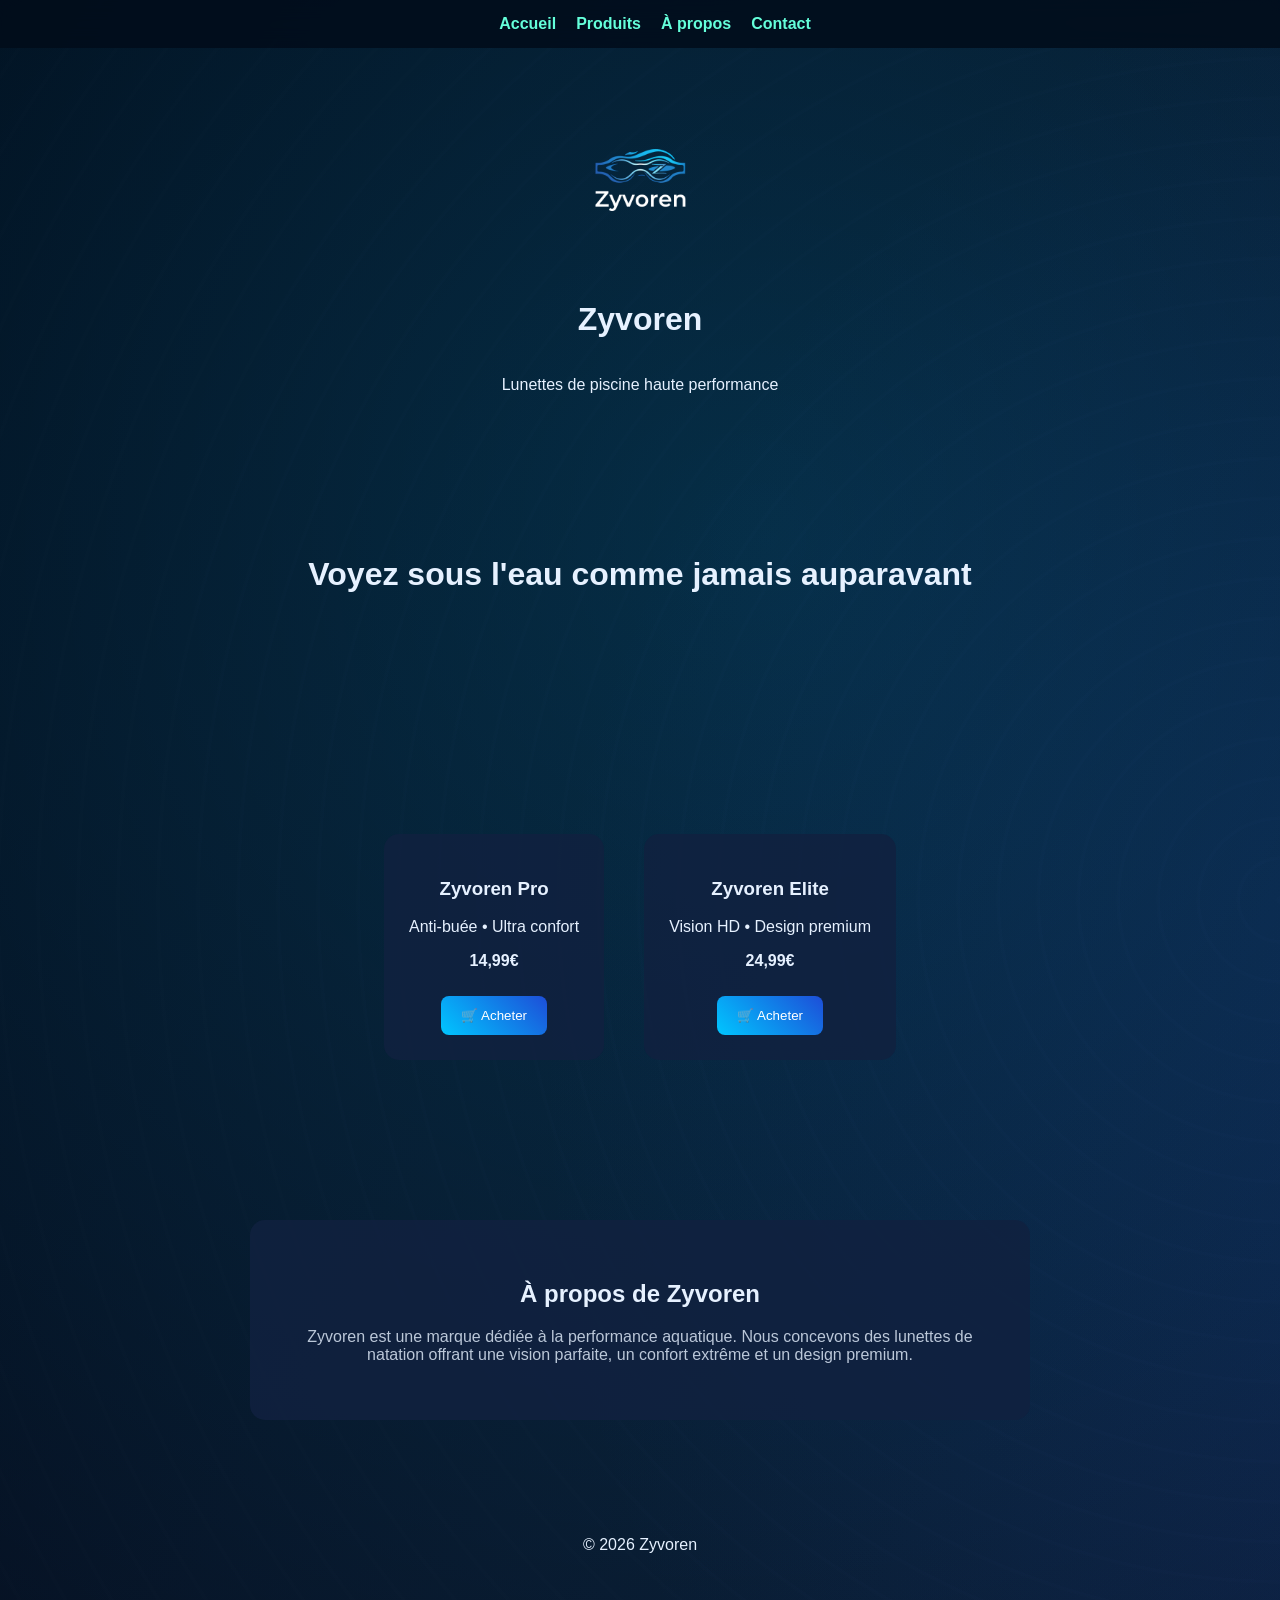
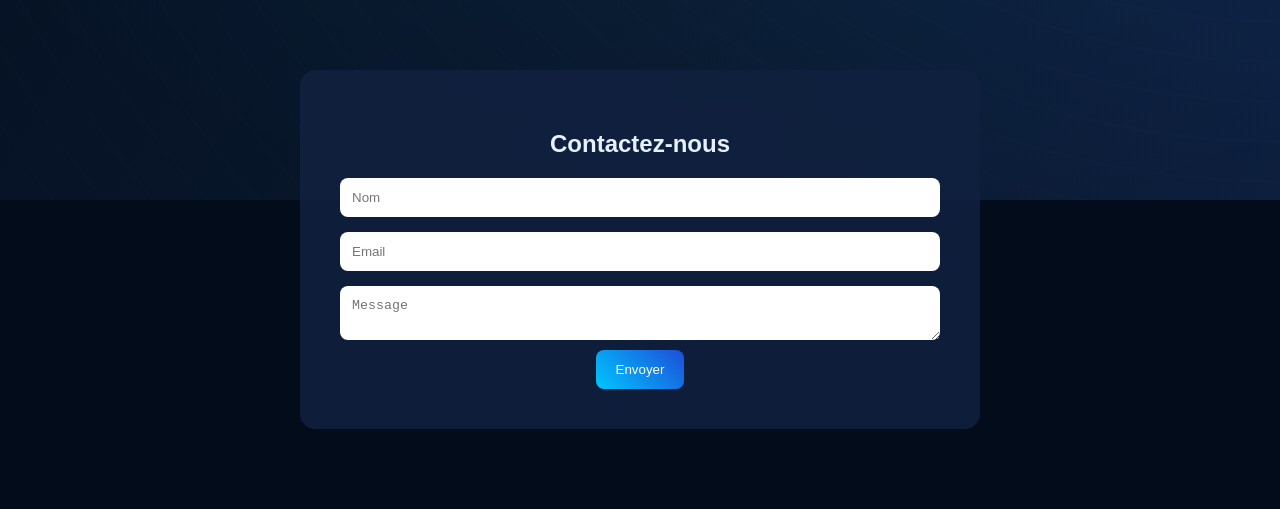
<file: index.html>
<!DOCTYPE html>
<html lang="fr">
<head>
<meta charset="UTF-8">
<meta name="viewport" content="width=device-width, initial-scale=1.0">
<title>Zyvoren - Lunettes de Piscine</title>
<style>
body {
    margin: 0;
    font-family: Arial, sans-serif;
    color: #e6f1ff;
    overflow-x: hidden;
    background: #020c1b;
}

/* 🌊 FOND EAU RÉALISTE */
body::before {
    content: "";
    position: fixed;
    top: 0;
    left: 0;
    width: 200%;
    height: 200%;
    background:
        radial-gradient(circle at 30% 30%, rgba(0,198,255,0.15), transparent 60%),
        radial-gradient(circle at 70% 60%, rgba(29,78,216,0.2), transparent 60%),
        linear-gradient(120deg, #020c1b, #0a192f, #112240);
    animation: waterMove 25s linear infinite;
    z-index: -3;
}

/* 💎 REFLETS PISCINE */
body::after {
    content: "";
    position: fixed;
    top: 0;
    left: 0;
    width: 200%;
    height: 200%;
    background: repeating-radial-gradient(
        circle at 50% 50%,
        rgba(255,255,255,0.05) 0px,
        rgba(255,255,255,0.05) 2px,
        transparent 4px,
        transparent 40px
    );
    animation: causticsMove 18s linear infinite;
    opacity: 0.4;
    mix-blend-mode: overlay;
    z-index: -2;
}

@keyframes waterMove {
    0% { transform: translate(0,0); }
    50% { transform: translate(-5%, -5%); }
    100% { transform: translate(0,0); }
}

@keyframes causticsMove {
    0% { transform: translate(0,0) scale(1); }
    50% { transform: translate(-10%, -10%) scale(1.2); }
    100% { transform: translate(0,0) scale(1); }
}

/* NAV */
nav {
    position: fixed;
    top: 0;
    width: 100%;
    display: flex;
    justify-content: center;
    gap: 20px;
    background: rgba(2,12,27,0.85);
    backdrop-filter: blur(10px);
    padding: 15px;
    z-index: 1000;
}

nav a {
    color: #64ffda;
    text-decoration: none;
    font-weight: bold;
    position: relative;
}

nav a::after {
    content: "";
    position: absolute;
    bottom: -5px;
    left: 0;
    width: 0%;
    height: 2px;
    background: #00c6ff;
    transition: 0.3s;
}

nav a:hover::after {
    width: 100%;
}

/* HEADER */
header {
    display:flex;
    flex-direction:column;
    align-items:center;
    margin-top: 70px;
    text-align: center;
    padding: 20px;
}

/* HERO */
.hero {
    text-align: center;
    padding: 100px 20px;
}

.hero h1 {
    font-size: 32px;
    animation: fadeUp 1s ease forwards;
}

.hero p {
    opacity: 0;
    animation: fadeUp 1s ease forwards;
    animation-delay: 0.3s;
}

/* PRODUITS */
.products {
    display: flex;
    justify-content: center;
    gap: 40px;
    padding: 80px 20px;
    flex-wrap: wrap;
}

.product {
    background: rgba(17,34,64,0.85);
    padding: 25px;
    border-radius: 15px;
    text-align: center;
    transition: transform 0.3s, box-shadow 0.3s;
    opacity: 0;
    transform: translateY(40px);
}

.product.active {
    opacity: 1;
    transform: translateY(0);
}

.product:hover {
    transform: scale(1.05);
    box-shadow: 0 10px 30px rgba(0,198,255,0.3);
}

button {
    padding: 12px 20px;
    margin-top: 10px;
    cursor: pointer;
    border: none;
    background: linear-gradient(45deg,#00c6ff,#1d4ed8);
    color: white;
    border-radius: 8px;
}

/* ANIM — Apple keynote ultra smooth */
.logo-animated {
    width:180px;
    margin-bottom:10px;
    will-change: transform, opacity, filter;
    filter: brightness(2.1);
    transition: transform 0.4s cubic-bezier(0.22, 1, 0.36, 1);
    animation: logoIntro 1.2s cubic-bezier(0.22, 1, 0.36, 1) forwards,
               floatLogo 6s ease-in-out infinite 1.2s;
}



@keyframes logoIntro {
    0% {
        opacity: 0;
        transform: translateY(30px) scale(0.9);
        filter: blur(8px);
    }
    100% {
        opacity: 1;
        transform: translateY(0) scale(1);
        filter: blur(0);
    }
}

@keyframes floatLogo {
    0% { transform: translateY(0px); }
    50% { transform: translateY(-6px); }
    100% { transform: translateY(0px); }
}

@keyframes glowLogo {
    from { filter: brightness(1.6); }
    to { filter: brightness(1.8); }
}
    to {
        filter: brightness(1.4) drop-shadow(0 0 18px rgba(0,198,255,0.9));
    }
}

@keyframes fadeUp {
    from {
        opacity: 0;
        transform: translateY(30px);
    }
    to {
        opacity: 1;
        transform: translateY(0);
    }
}

</style>
</head>

<body>

<nav>
<a href="index.html">Accueil</a>
<a href="index.html#produits">Produits</a>
<a href="about.html">À propos</a>
<a href="contact.html">Contact</a>
</nav>

<header>
<!-- 🖼️ LOGO -->
<img src="Zyvoren 4.png" alt="Logo Zyvoren" class="logo-animated">
<h1>Zyvoren</h1>
<p>Lunettes de piscine haute performance</p>
</header>

<section class="hero">
<h1>Voyez sous l'eau comme jamais auparavant</h1>
<p>Une vision claire, un confort ultime</p>
</section>

<section id="produits" class="products">

<div class="product">
<h3>Zyvoren Pro</h3>
<p>Anti-buée • Ultra confort</p>
<p><strong>14,99€</strong></p>
<a href="https://buy.stripe.com/6oU7sF0xPfS54sj5Sod7q03" target="_blank">
<button>🛒 Acheter</button>
</a>
</div>

<div class="product">
<h3>Zyvoren Elite</h3>
<p>Vision HD • Design premium</p>
<p><strong>24,99€</strong></p>
<a href="https://buy.stripe.com/14A9AN0xP7lz1g75Sod7q05" target="_blank">
<button>🛒 Acheter</button>
</a>
</div>

</section>

<!-- SECTION A PROPOS -->
<section style="display:flex;justify-content:center;padding:80px 20px;">
    <div style="max-width:700px;background:rgba(17,34,64,0.85);padding:40px;border-radius:15px;text-align:center;">
        <h2 id="aboutTitle"></h2>
        <p style="margin-top:20px;opacity:0.8;">
            Zyvoren est une marque dédiée à la performance aquatique. Nous concevons des lunettes de natation offrant une vision parfaite, un confort extrême et un design premium.
        </p>
    </div>
</section>



<footer style="text-align:center; padding:20px;">
<p>&copy; 2026 Zyvoren</p>
</footer>

<!-- 📩 PAGE CONTACT ANIMÉE -->
<section id="contact" style="display:flex;justify-content:center;padding:80px 20px;">
    <div class="contact-box" style="max-width:600px;width:100%;background:rgba(17,34,64,0.85);padding:40px;border-radius:15px;text-align:center;opacity:0;transform:translateY(40px);transition:all 0.8s ease;">
        <h2 id="contactTitle"></h2>
        <form action="https://formspree.io/f/meepbvyo" method="POST">
            <input type="hidden" name="_next" value="merci.html">
            <input type="hidden" name="_captcha" value="false">

            <div style="display:flex;flex-direction:column;gap:15px;margin-top:20px;">
                <input type="text" name="nom" placeholder="Nom" required style="padding:12px;border-radius:8px;border:none;">
                <input type="email" name="email" placeholder="Email" required style="padding:12px;border-radius:8px;border:none;">
                <textarea name="message" placeholder="Message" required style="padding:12px;border-radius:8px;border:none;"></textarea>
            </div>

            <button type="submit">Envoyer</button>
        </form>
    </div>
</section>



<script>
const products = document.querySelectorAll('.product');

const observer = new IntersectionObserver(entries => {
    entries.forEach(entry => {
        if(entry.isIntersecting){
            entry.target.classList.add('active');
        }
    });
});

products.forEach(el => observer.observe(el));
</script>

<script>
// ✨ EFFET LETTRE PAR LETTRE "A propos"
const aboutText = "À propos de Zyvoren";
const aboutEl = document.getElementById("aboutTitle");

let i = 0;
function typeAbout(){
    if(i < aboutText.length){
        aboutEl.innerHTML += aboutText.charAt(i) === " " ? "&nbsp;" : aboutText.charAt(i);
        i++;
        setTimeout(typeAbout, 60);
    }
}

setTimeout(typeAbout, 300);
</script>

<script>
// ✨ APPARITION CONTACT AU SCROLL
const contactBox = document.querySelector('.contact-box');

const contactObserver = new IntersectionObserver(entries => {
    entries.forEach(entry => {
        if(entry.isIntersecting){
            contactBox.style.opacity = 1;
            contactBox.style.transform = 'translateY(0)';
        }
    });
});

if(contactBox) contactObserver.observe(contactBox);

// ✨ TITRE LETTRE PAR LETTRE CONTACT
const contactText = "Contactez-nous";
const contactTitle = document.getElementById("contactTitle");

let j = 0;
function typeContact(){
    if(j < contactText.length){
        contactTitle.innerHTML += contactText.charAt(j) === " " ? "&nbsp;" : contactText.charAt(j);
        j++;
        setTimeout(typeContact, 60);
    }
}

setTimeout(typeContact, 500);
</script>

</body>

<!-- 📦 PAGE MERCI (à créer: merci.html) -->
</html>
</file>
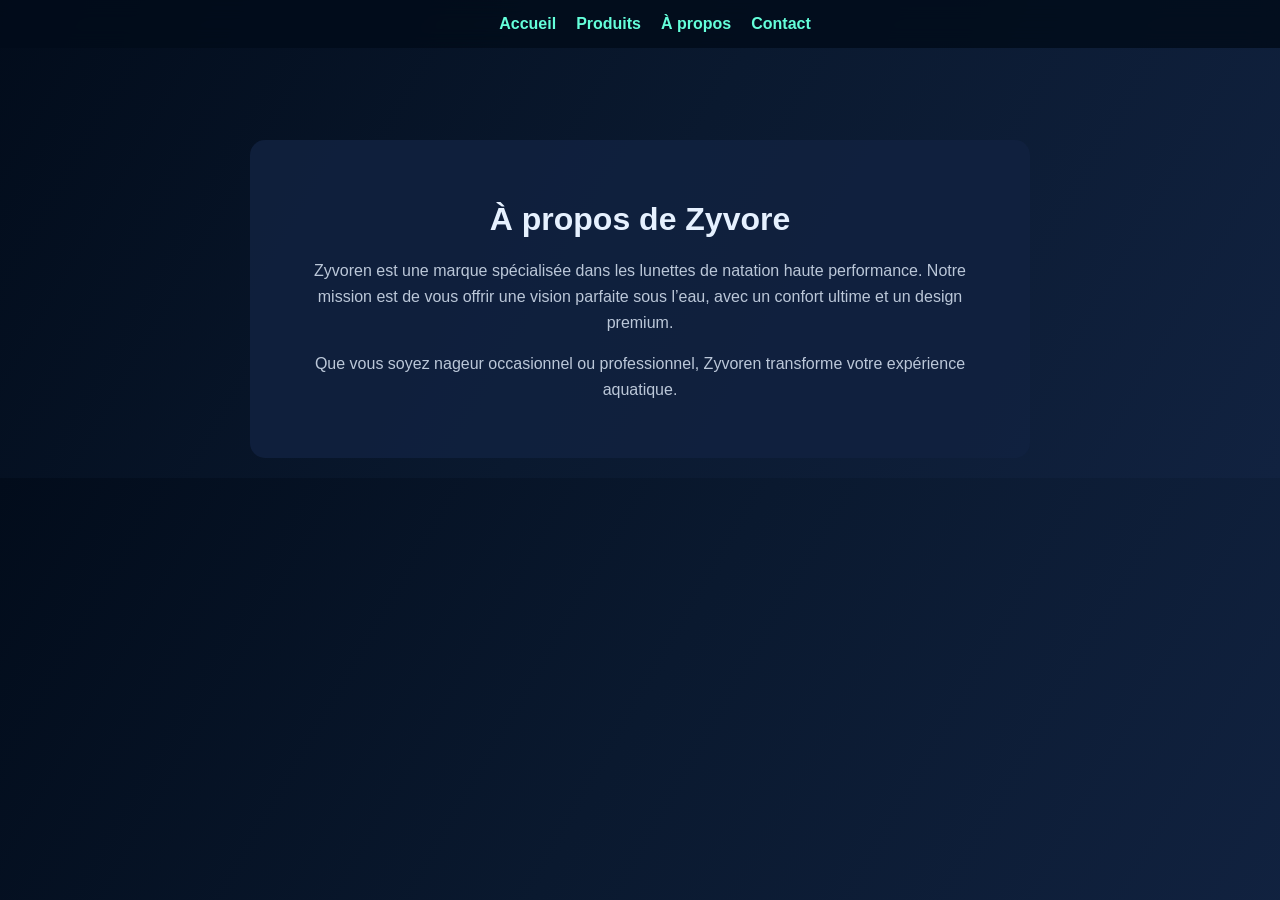
<file: about.html>
<!DOCTYPE html>
<html lang="fr">
<head>
<meta charset="UTF-8">
<meta name="viewport" content="width=device-width, initial-scale=1.0">
<title>À propos - Zyvoren</title>

<style>
body {
    margin: 0;
    font-family: Arial, sans-serif;
    color: #e6f1ff;
    background: linear-gradient(120deg,#020c1b,#0a192f,#112240);
}

/* NAV */
nav {
    position: fixed;
    top: 0;
    width: 100%;
    display: flex;
    justify-content: center;
    gap: 20px;
    background: rgba(2,12,27,0.85);
    backdrop-filter: blur(10px);
    padding: 15px;
}

nav a {
    color: #64ffda;
    text-decoration: none;
    font-weight: bold;
}

/* CONTAINER UNIQUE */
.container {
    margin-top: 120px;
    display: flex;
    justify-content: center;
    padding: 20px;
}

.box {
    max-width: 700px;
    background: rgba(17,34,64,0.85);
    padding: 40px;
    border-radius: 15px;
    text-align: center;
    transition: 0.3s;
}

.box:hover {
    transform: scale(1.03);
}

/* TEXTE */
h1 {
    margin-bottom: 20px;
}

p {
    opacity: 0.8;
    line-height: 1.6;
}
</style>
</head>

<body>

<nav>
<a href="index.html">Accueil</a>
<a href="index.html#produits">Produits</a>
<a href="about.html">À propos</a>
<a href="contact.html">Contact</a>
    
</nav>

<div class="container">
    <div class="box">
        <h1 id="aboutTitle"></h1>

        <p>
            Zyvoren est une marque spécialisée dans les lunettes de natation haute performance.
            Notre mission est de vous offrir une vision parfaite sous l’eau,
            avec un confort ultime et un design premium.
        </p>

        <p>
            Que vous soyez nageur occasionnel ou professionnel,
            Zyvoren transforme votre expérience aquatique.
        </p>
    </div>
</div>

<script>
// ✨ ANIMATION LETTRE PAR LETTRE
const text = "À propos de Zyvoren";
const el = document.getElementById("aboutTitle");

let i = 0;

function typeEffect() {
    if (i < text.length) {
        el.innerHTML += text.charAt(i) === " " ? "&nbsp;" : text.charAt(i);
        i++;
        setTimeout(typeEffect, 60);
    }
}

typeEffect();
</script>

</body>
</html>
</file>
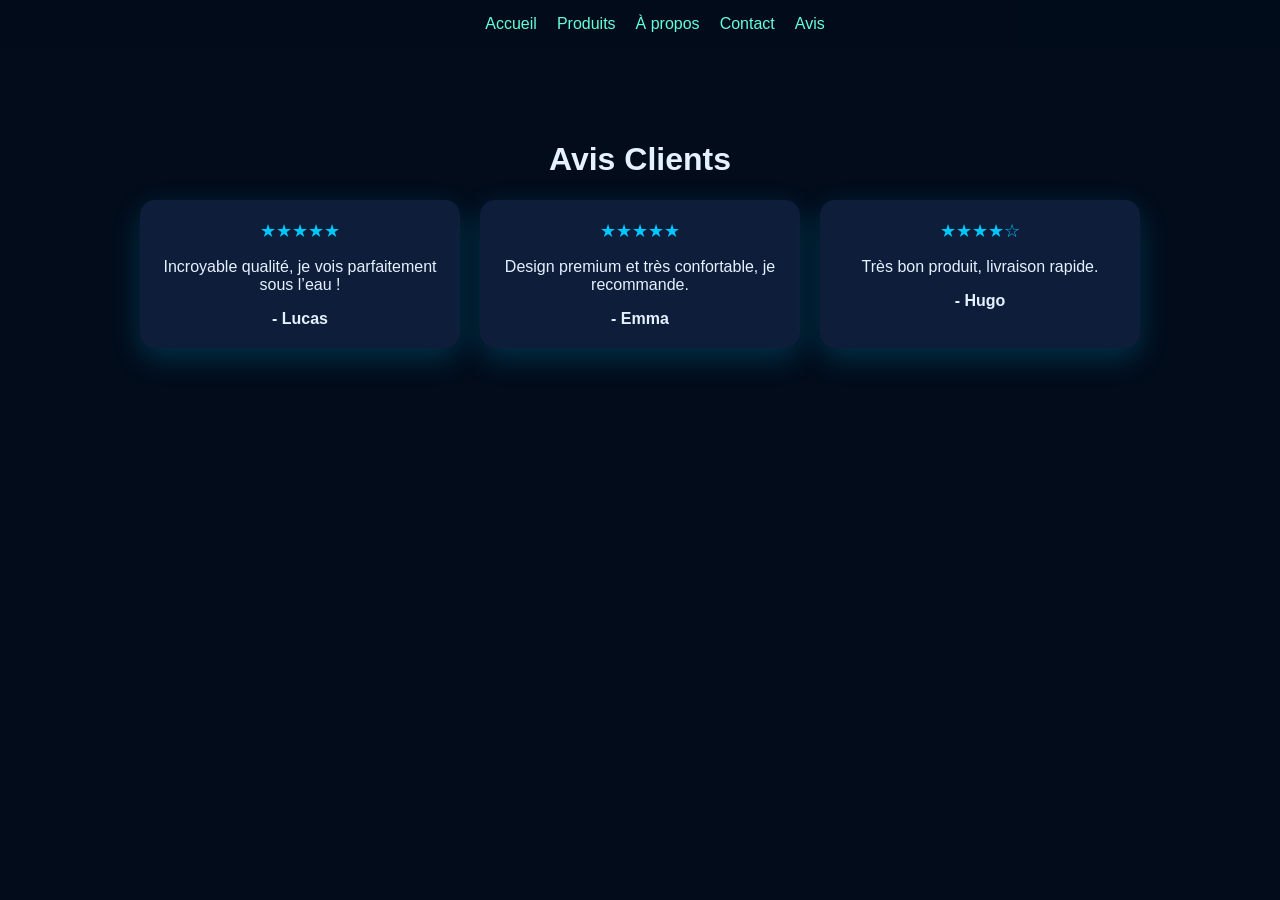
<file: avis.html>
<!DOCTYPE html>
<html lang="fr">
<head>
<meta charset="UTF-8">
<meta name="viewport" content="width=device-width, initial-scale=1.0">
<title>Zyvoren - Avis Clients</title>

<style>
body {
    margin:0;
    font-family:Arial;
    background:#020c1b;
    color:#e6f1ff;
}

/* NAV */
nav {
    position:fixed;
    top:0;
    width:100%;
    display:flex;
    justify-content:center;
    gap:20px;
    background:rgba(2,12,27,0.85);
    padding:15px;
}

nav a {
    color:#64ffda;
    text-decoration:none;
}

/* SECTION */
.section {
    padding:120px 20px;
    text-align:center;
}

/* CARTES */
.reviews {
    display:grid;
    grid-template-columns:repeat(auto-fit, minmax(250px,1fr));
    gap:20px;
    max-width:1000px;
    margin:auto;
}

.card {
    background:rgba(17,34,64,0.85);
    padding:20px;
    border-radius:15px;
    box-shadow:0 10px 30px rgba(0,198,255,0.2);
    transition:0.4s;
}

.card:hover {
    transform:translateY(-10px) scale(1.03);
    box-shadow:0 20px 40px rgba(0,198,255,0.4);
}

/* ÉTOILES */
.stars {
    color:#00c6ff;
    font-size:18px;
    margin-bottom:10px;
}

/* ANIMATION */
.reveal {
    opacity:0;
    transform:translateY(40px);
    transition:0.8s;
}

.reveal.active {
    opacity:1;
    transform:translateY(0);
}
</style>
</head>

<body>

<nav>
    <a href="index.html">Accueil</a>
    <a href="index.html#produits">Produits</a>
    <a href="about.html">À propos</a>
    <a href="contact.html">Contact</a>
    <a href="avis.html">Avis</a>
</nav>

<div class="section">
    <h1>Avis Clients</h1>

    <div class="reviews">

        <div class="card reveal">
            <div class="stars">★★★★★</div>
            <p>Incroyable qualité, je vois parfaitement sous l’eau !</p>
            <strong>- Lucas</strong>
        </div>

        <div class="card reveal">
            <div class="stars">★★★★★</div>
            <p>Design premium et très confortable, je recommande.</p>
            <strong>- Emma</strong>
        </div>

        <div class="card reveal">
            <div class="stars">★★★★☆</div>
            <p>Très bon produit, livraison rapide.</p>
            <strong>- Hugo</strong>
        </div>

    </div>
</div>

<script>
const observer = new IntersectionObserver(entries=>{
    entries.forEach(e=>{
        if(e.isIntersecting) e.target.classList.add("active");
    });
});

document.querySelectorAll('.reveal').forEach(el=>observer.observe(el));
</script>

</body>
</html>
</file>
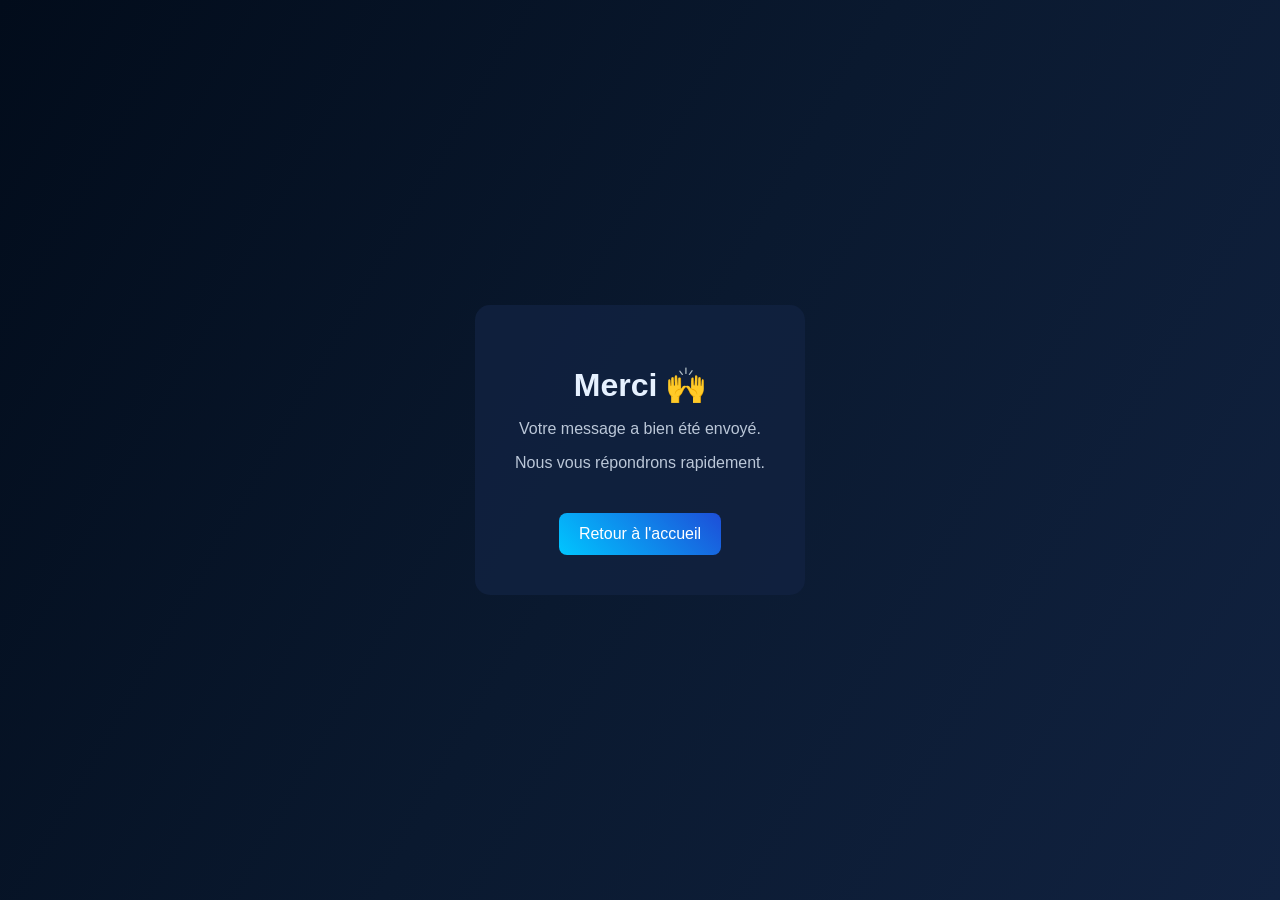
<file: merci.html>
<!DOCTYPE html>
<html lang="fr">
<head>
<meta charset="UTF-8">
<title>Merci - Zyvoren</title>

<style>
body {
    margin: 0;
    font-family: Arial, sans-serif;
    color: #e6f1ff;
    display: flex;
    justify-content: center;
    align-items: center;
    height: 100vh;
    background: linear-gradient(120deg,#020c1b,#0a192f,#112240);
}

/* BOX */
.box {
    background: rgba(17,34,64,0.85);
    padding: 40px;
    border-radius: 15px;
    text-align: center;
    max-width: 500px;
}

/* TITRE */
h1 {
    margin-bottom: 15px;
}

/* TEXTE */
p {
    opacity: 0.8;
}

/* BOUTON */
a {
    display: inline-block;
    margin-top: 25px;
    padding: 12px 20px;
    background: linear-gradient(45deg,#00c6ff,#1d4ed8);
    color: white;
    border-radius: 8px;
    text-decoration: none;
    transition: 0.3s;
}

a:hover {
    transform: scale(1.05);
}
</style>
</head>

<body>

<div class="box">
    <h1>Merci 🙌</h1>
    <p>Votre message a bien été envoyé.</p>
    <p>Nous vous répondrons rapidement.</p>

    <a href="index.html">Retour à l'accueil</a>
</div>

</body>
</html>
</file>
